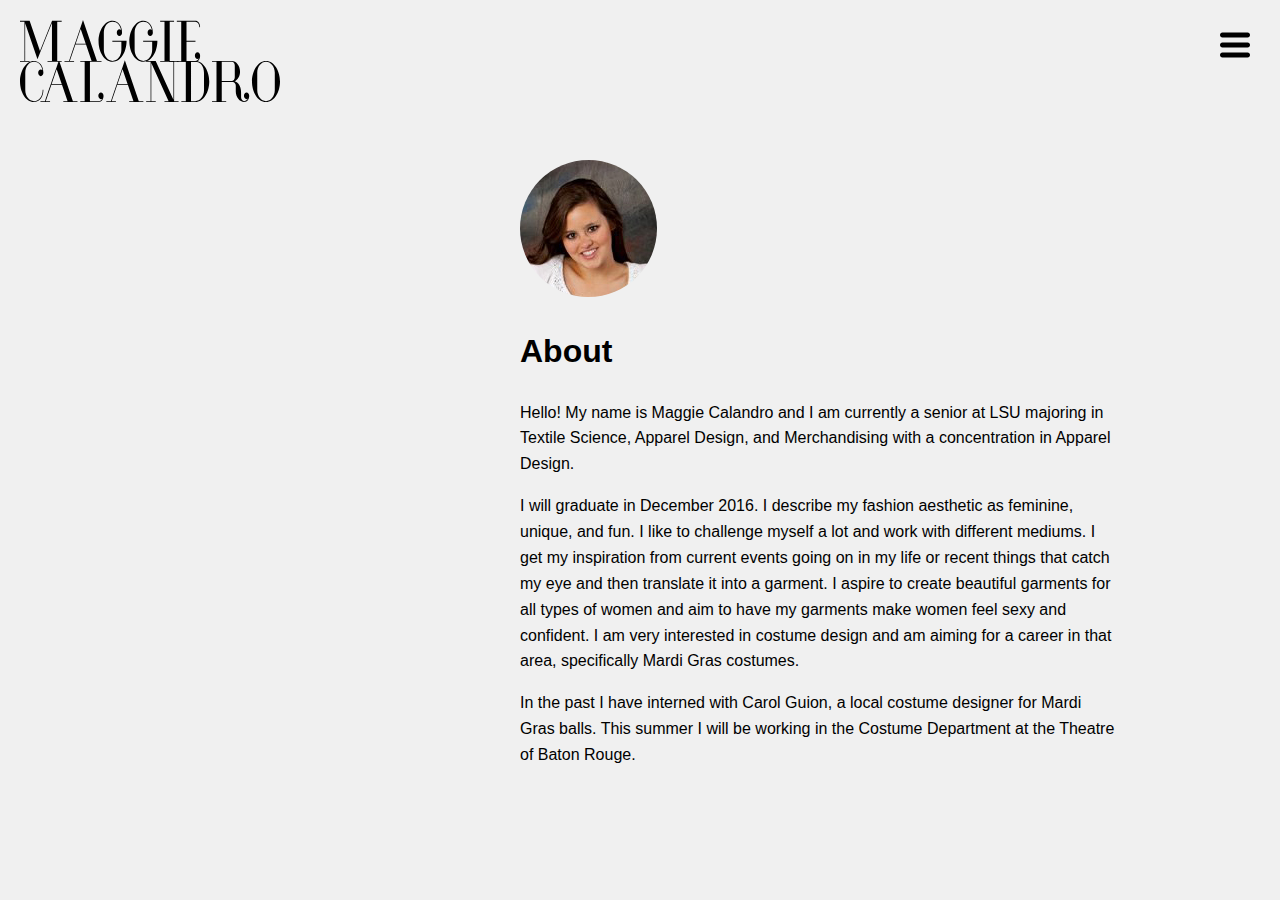
<file: about/index.html>
<!doctype html>
<html class="no-js" lang="en">
  <head>
    <meta charset="utf-8" />
    <meta http-equiv="x-ua-compatible" content="ie=edge">
    <meta name="viewport" content="width=device-width, initial-scale=1.0">
    <title>Maggie Calandro | Designer</title>
    <link rel="stylesheet" href="https://maxcdn.bootstrapcdn.com/font-awesome/4.6.1/css/font-awesome.min.css">
    <link rel="stylesheet" href="../assets/css/app.css">
  </head>
  <body>

    <div id="about">

      <div class="overlay">
        <nav class="overlay-nav">
          <ul>
            <li><a href="../about">About</a></li>
            <li><a href="../collections">Collections</a></li>
            <li><a href="../resume">Résumé</a></li>
            <li><a href="../contact">Contact</a></li>
          </ul>

        </nav>
      </div>

      <div class="page-navbar">
        <div class="logo">
          <a href="../"><img src="../assets/img/Maggie_Logo_Black.svg" /></a>
        </div>
        <button id="nav-toggle" class="nav-toggle"></button>
      </div>

      <div class="content">

        <img src="../assets/img/maggie_face.jpg" />

        <h1>About</h1>

        <p>Hello! My name is Maggie Calandro and I am currently a senior at LSU majoring in Textile Science, Apparel Design, and Merchandising with a concentration in Apparel Design.

        <p>
          I will graduate in December 2016. I describe my fashion aesthetic as feminine, unique, and fun. I like to challenge myself a lot and work with different mediums.  I get my inspiration from current events going on in my life or recent things that catch my eye and then translate it into a garment. I aspire to create beautiful garments for all types of women and aim to have my garments make women feel sexy and confident.  I am very interested in costume design and am aiming for a career in that area, specifically Mardi Gras costumes.
        </p>

        <p>In the past I have interned with Carol Guion, a local costume designer for Mardi Gras balls. This summer I will be working in the Costume Department at the Theatre of Baton Rouge.</p>

      </div>
    </div>


    <script src="../assets/js/app.js"></script>
  </body>
</html>
</file>
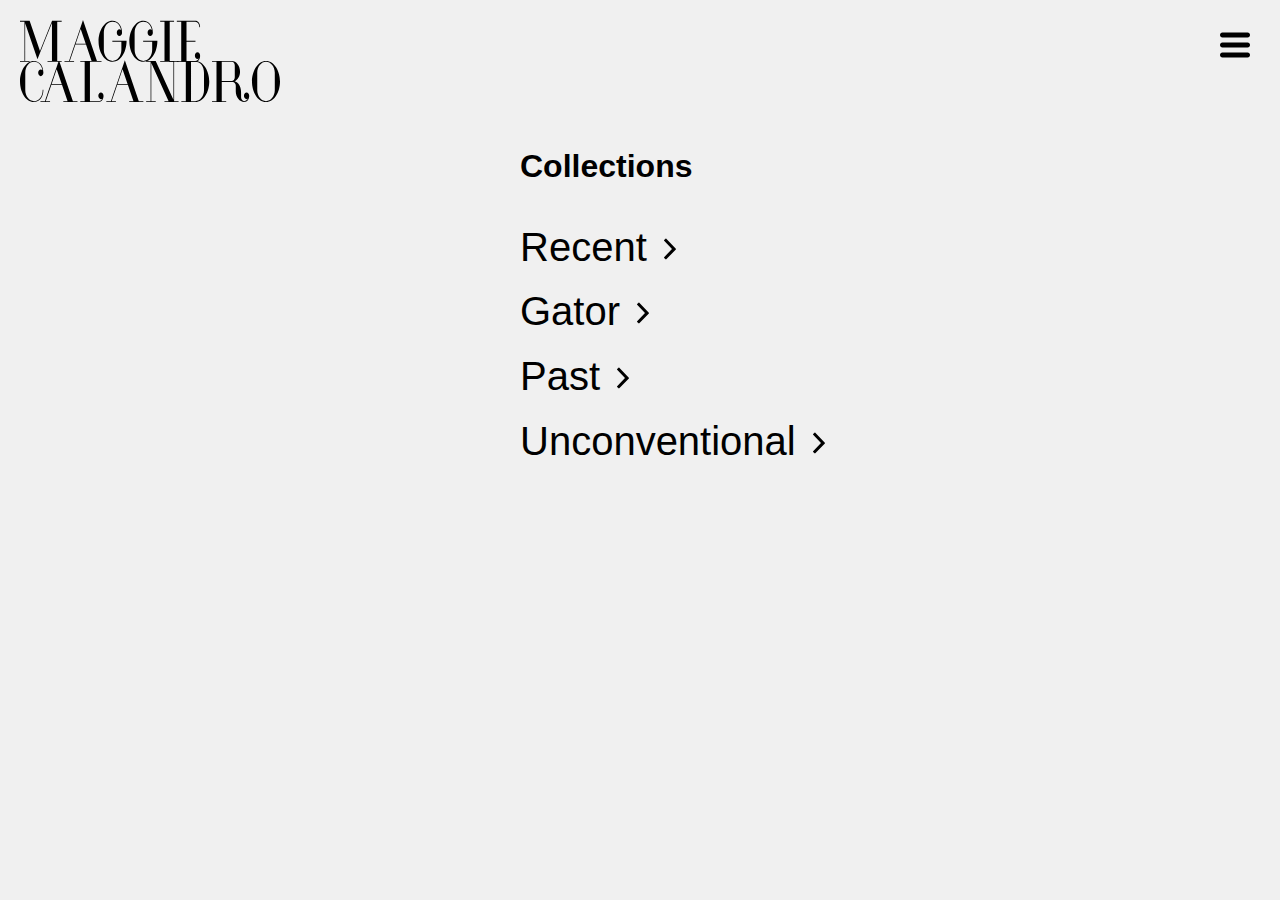
<file: collections/index.html>
<!doctype html>
<html class="no-js" lang="en">
  <head>
    <meta charset="utf-8" />
    <meta http-equiv="x-ua-compatible" content="ie=edge">
    <meta name="viewport" content="width=device-width, initial-scale=1.0">
    <title>Maggie Calandro | Designer</title>
    <link rel="stylesheet" href="https://maxcdn.bootstrapcdn.com/font-awesome/4.6.1/css/font-awesome.min.css">
    <link rel="stylesheet" href="../assets/css/app.css">
  </head>
  <body>

    <div id="collections">

      <div class="overlay">
        <nav class="overlay-nav">
          <ul>
            <li><a href="../about">About</a></li>
            <li><a href="../collections">Collections</a></li>
            <li><a href="../resume">Résumé</a></li>
            <li><a href="../contact">Contact</a></li>
          </ul>

        </nav>
      </div>

      <div class="page-navbar">
        <div class="logo">
          <a href="../"><img src="../assets/img/Maggie_Logo_Black.svg" /></a>
        </div>
        <button id="nav-toggle" class="nav-toggle"></button>
      </div>

      <div class="content">
        <h1>Collections</h1>

        <nav id="collections-nav">
          <ul>
            <li class="recent"><a href="recent">Recent <img src="../assets/img/chevron-right.svg" /></a>
            </li>

            <li><a href="gator">Gator  <img src="../assets/img/chevron-right.svg" /></a></li>
            <li><a href="past">Past  <img src="../assets/img/chevron-right.svg" /></a></li>
            <li><a href="unconventional">Unconventional  <img src="../assets/img/chevron-right.svg" /></a></li>
          </ul>
        </nav>
      </div>
    </div>


    <script src="../assets/js/app.js"></script>
  </body>
</html>
</file>
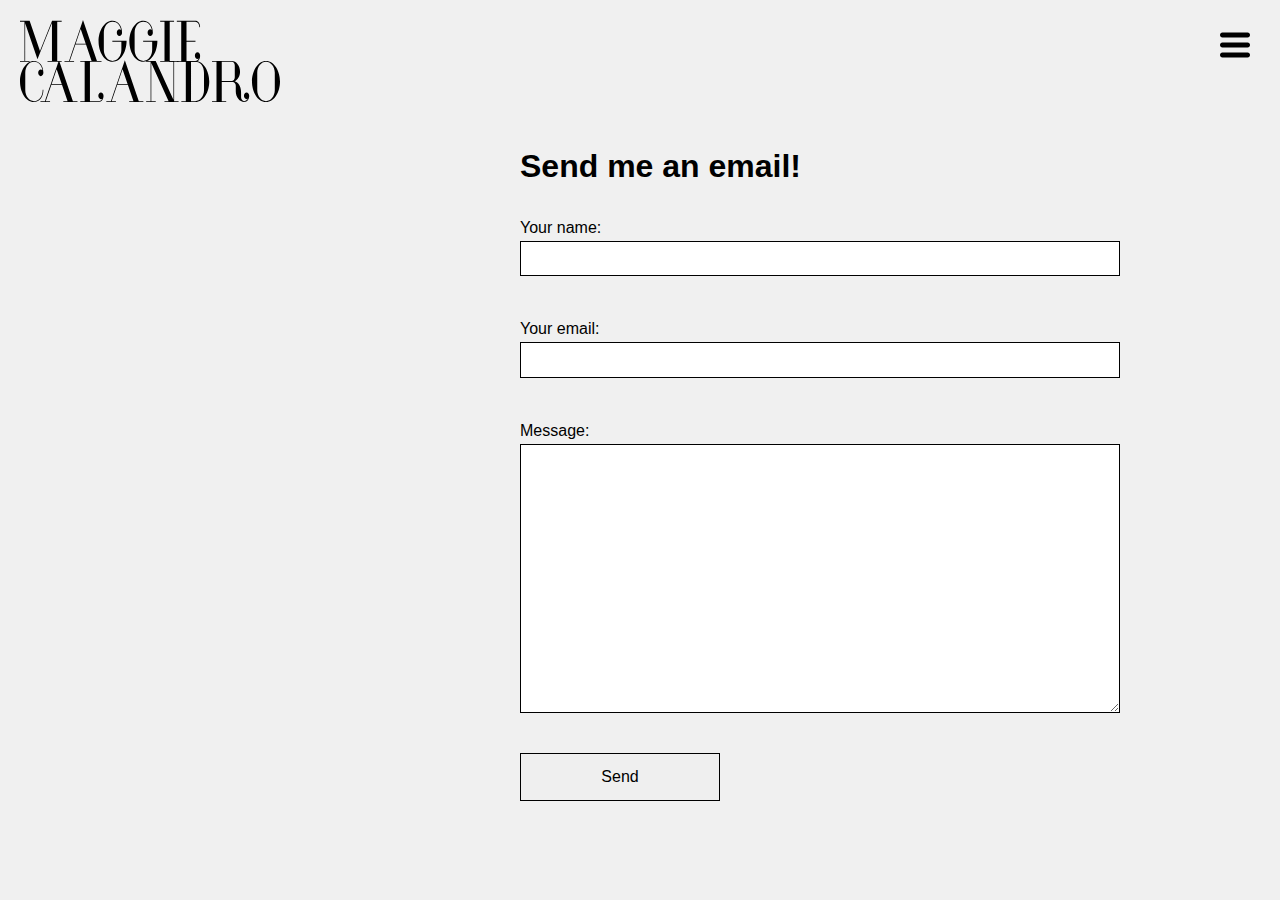
<file: contact/index.html>
<!doctype html>
<html class="no-js" lang="en">
  <head>
    <meta charset="utf-8" />
    <meta http-equiv="x-ua-compatible" content="ie=edge">
    <meta name="viewport" content="width=device-width, initial-scale=1.0">
    <title>Maggie Calandro | Designer</title>
    <link rel="stylesheet" href="https://maxcdn.bootstrapcdn.com/font-awesome/4.6.1/css/font-awesome.min.css">
    <link rel="stylesheet" href="../assets/css/app.css">
  </head>
  <body>

    <div id="about">

      <div class="overlay">
        <nav class="overlay-nav">
          <ul>
            <li><a href="../about">About</a></li>
            <li><a href="../collections">Collections</a></li>
            <li><a href="../resume">Résumé</a></li>
            <li><a href="../contact">Contact</a></li>
          </ul>

        </nav>
      </div>

      <div class="page-navbar">
        <div class="logo">
          <a href="../"><img src="../assets/img/Maggie_Logo_Black.svg" /></a>
        </div>
        <button id="nav-toggle" class="nav-toggle"></button>
      </div>

      <div class="content">
        <h1>Send me an email!</h1>

        <form action="https://formspree.io/maggiecalandro613@gmail.com"
              method="POST">
            <label for="name">Your name:</label>
            <input type="text" name="name">
            <label for="_replyto">Your email:</label>
            <input type="email" name="_replyto">
            <input type="text" name="_gotcha" style="display:none" />
            <label for="message">Message:</label>
            <textarea rows="10" name="message"></textarea>
            <input type="submit" value="Send">
        </form>

      </div>

    </div>


    <script src="../assets/js/app.js"></script>
  </body>
</html>
</file>
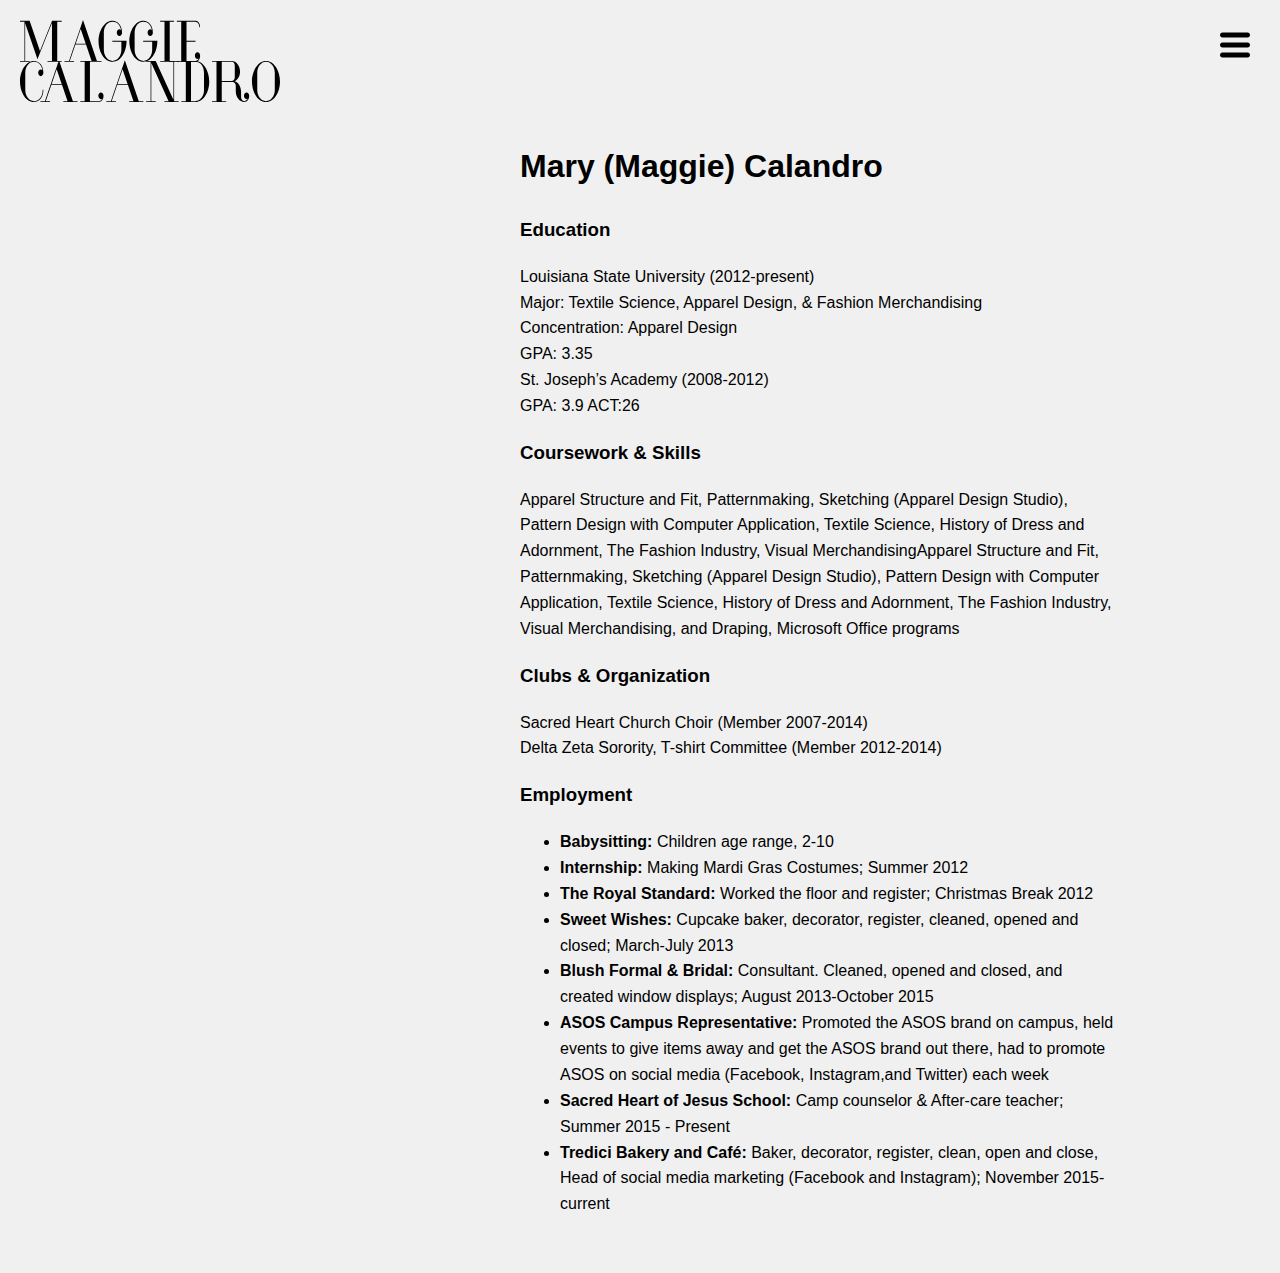
<file: resume/index.html>
<!doctype html>
<html class="no-js" lang="en">
  <head>
    <meta charset="utf-8" />
    <meta http-equiv="x-ua-compatible" content="ie=edge">
    <meta name="viewport" content="width=device-width, initial-scale=1.0">
    <title>Maggie Calandro | Designer</title>
    <link rel="stylesheet" href="https://maxcdn.bootstrapcdn.com/font-awesome/4.6.1/css/font-awesome.min.css">
    <link rel="stylesheet" href="../assets/css/app.css">
  </head>
  <body>

    <div id="about">

      <div class="overlay">
        <nav class="overlay-nav">
          <ul>
            <li><a href="../about">About</a></li>
            <li><a href="../collections">Collections</a></li>
            <li><a href="../resume">Résumé</a></li>
            <li><a href="../contact">Contact</a></li>
          </ul>

        </nav>
      </div>

      <div class="page-navbar">
        <div class="logo">
          <a href="../"><img src="../assets/img/Maggie_Logo_Black.svg" /></a>
        </div>
        <button id="nav-toggle" class="nav-toggle"></button>
      </div>

      <div class="content">

        <h1>Mary (Maggie) Calandro</h1>

        <h3>Education</h3>

        <p>

        Louisiana State University (2012-present)<br />

    Major: Textile Science, Apparel Design, &amp; Fashion Merchandising<br />

    Concentration: Apparel Design <br />

    GPA: 3.35 <br />

    St. Joseph’s Academy (2008-2012)<br />

    GPA: 3.9 ACT:26<br />
    </p>

      <h3>Coursework &amp; Skills</h3>

      <p>
        Apparel Structure and Fit, Patternmaking, Sketching (Apparel Design

    Studio), Pattern Design with Computer Application, Textile Science,

    History of Dress and Adornment, The Fashion Industry, Visual

    MerchandisingApparel Structure and Fit, Patternmaking, Sketching (Apparel Design

    Studio), Pattern Design with Computer Application, Textile Science,

    History of Dress and Adornment, The Fashion Industry, Visual

    Merchandising, and Draping, Microsoft Office programs
      </p>

      <h3>Clubs &amp; Organization</h3>

      <p>
        Sacred Heart Church Choir (Member 2007-2014)<br />

    Delta Zeta Sorority, T-shirt

    Committee (Member 2012-2014)<br />
      </p>

        <h3>Employment</h3>

        <ul>
          <li>
            <strong>Babysitting:</strong> Children age range, 2-10<br />
          </li>
          <li>
            <strong>Internship:</strong> Making Mardi Gras Costumes; Summer 2012<br />
          </li>
          <li>
            <strong>The Royal Standard:</strong> Worked the floor and register; Christmas Break 2012
          </li>
          <li>
            <strong>Sweet Wishes:</strong> Cupcake baker, decorator, register, cleaned, opened and closed; March-July 2013
          </li>
          <li>
            <strong>Blush Formal &amp; Bridal:</strong> Consultant. Cleaned, opened and closed, and created window displays; August 2013-October 2015
          </li>
          <li>
            <strong>ASOS Campus Representative: </strong>Promoted the ASOS brand on

            campus, held events to give items away and get the ASOS brand out

            there, had to promote ASOS on social media (Facebook, Instagram,and Twitter) each week

          </li>
          <li>
            <strong>Sacred Heart of Jesus School: </strong> Camp counselor &amp; After-care teacher; Summer 2015 - Present
          </li>
          <li>
            <strong>Tredici Bakery and Café: </strong>Baker, decorator, register, clean, open and

            close, Head of social media marketing (Facebook and Instagram); November

            2015-current
          </li>
        </ul>

      </div>
    </div>


    <script src="../assets/js/app.js"></script>
  </body>
</html>
</file>
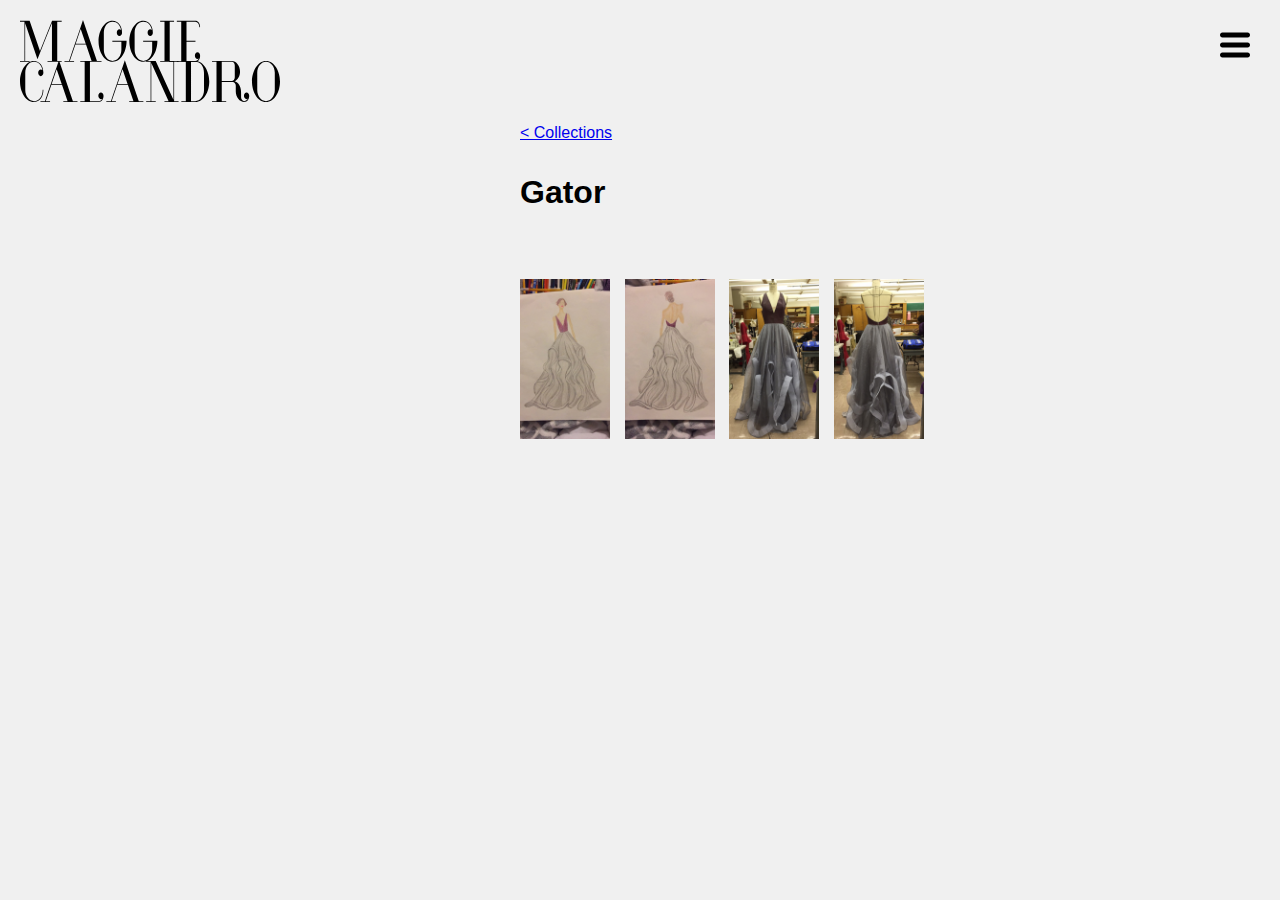
<file: collections/gator/index.html>
<!doctype html>
<html class="no-js" lang="en">
  <head>
    <meta charset="utf-8" />
    <meta http-equiv="x-ua-compatible" content="ie=edge">
    <meta name="viewport" content="width=device-width, initial-scale=1.0">
    <title>Maggie Calandro | Designer</title>
    <link rel="stylesheet" href="https://maxcdn.bootstrapcdn.com/font-awesome/4.6.1/css/font-awesome.min.css">
    <link rel="stylesheet" href="../../assets/css/app.css">
  </head>
  <body>

    <div id="collections">

      <div class="overlay">
        <nav class="overlay-nav">
          <ul>
            <li><a href="../../about">About</a></li>
            <li><a href="../../collections">Collections</a></li>
            <li><a href="../../resume">Résumé</a></li>
            <li><a href="../../contact">Contact</a></li>
          </ul>

        </nav>
      </div>

      <div class="page-navbar">
        <div class="logo">
          <a href="../../"><img src="../../assets/img/Maggie_Logo_Black.svg" /></a>
        </div>
        <button id="nav-toggle" class="nav-toggle"></button>
      </div>

      <div class="content">

        <a href="../../collections">< Collections</a>

        <h1>Gator</h1>

        <div class="thumbs">
          <a class="fancybox" rel="group" title="Painted gator bodice with an organza skirt trimmed with horsehair braid and metal details on the back" href="../../assets/img/gator_sketch1_large.jpg"><img src="../../assets/img/gator_sketch1_small.jpg" /></a>

          <a class="fancybox" rel="group" title="Painted gator bodice with an organza skirt trimmed with horsehair braid and metal details on the back" href="../../assets/img/gator_sketch2_large.jpg"><img src="../../assets/img/gator_sketch2_small.jpg" /></a>

          <a class="fancybox" rel="group" title="Painted gator bodice with an organza skirt trimmed with horsehair braid and metal details on the back" href="../../assets/img/gator_img1_large.jpg"><img src="../../assets/img/gator_img1_small.jpg" /></a>

          <a class="fancybox" rel="group" title="Painted gator bodice with an organza skirt trimmed with horsehair braid and metal details on the back" href="../../assets/img/gator_img2_large.jpg"><img src="../../assets/img/gator_img2_small.jpg" /></a>

        </div>
      </div>
    </div>

    <script>
        lightbox.option({
          'resizeDuration': 200,
          'maxHeight': 50%
        })
    </script>


    <script src="../../assets/js/app.js"></script>
  </body>
</html>
</file>
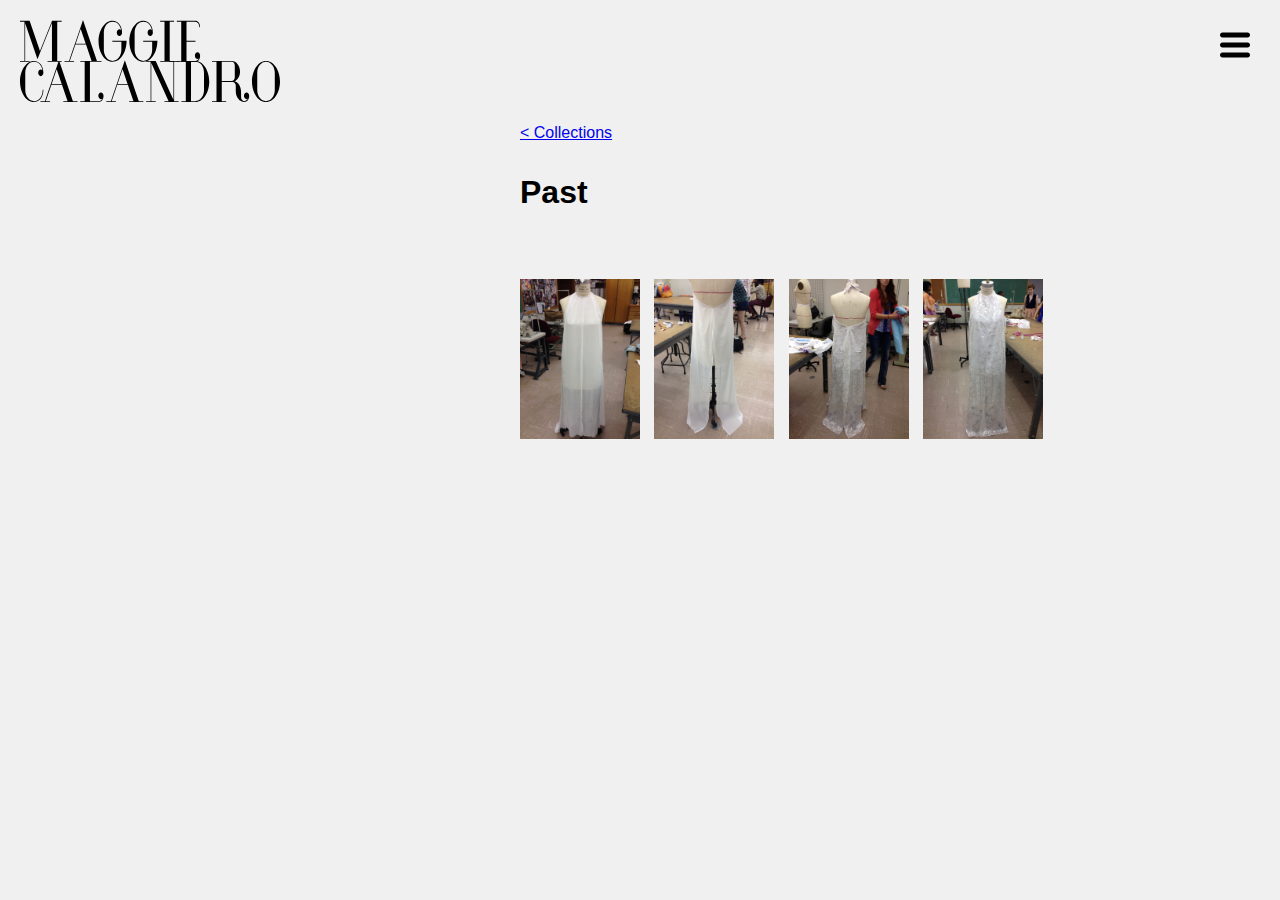
<file: collections/past/index.html>
<!doctype html>
<html class="no-js" lang="en">
  <head>
    <meta charset="utf-8" />
    <meta http-equiv="x-ua-compatible" content="ie=edge">
    <meta name="viewport" content="width=device-width, initial-scale=1.0">
    <title>Maggie Calandro | Designer</title>
    <link rel="stylesheet" href="https://maxcdn.bootstrapcdn.com/font-awesome/4.6.1/css/font-awesome.min.css">
    <link rel="stylesheet" href="../../assets/css/app.css">
  </head>
  <body>

    <div id="collections">

      <div class="overlay">
        <nav class="overlay-nav">
          <ul>
            <li><a href="../../about">About</a></li>
            <li><a href="../../collections">Collections</a></li>
            <li><a href="../../resume">Résumé</a></li>
            <li><a href="../../contact">Contact</a></li>
          </ul>

        </nav>
      </div>

      <div class="page-navbar">
        <div class="logo">
          <a href="../../"><img src="../../assets/img/Maggie_Logo_Black.svg" /></a>
        </div>
        <button id="nav-toggle" class="nav-toggle"></button>
      </div>

      <div class="content">

        <a href="../../collections">< Collections</a>

        <h1>Past</h1>

        <div class="thumbs">
          <a class="fancybox" rel="group" title="Satin mini underdress with an attached, floor-length, detailed chiffon overlay dress with a low back and ties at the neck" href="../../assets/img/past_img1_large.jpg"><img src="../../assets/img/past_img1_small.jpg" /></a>

          <a class="fancybox" rel="group" title="Satin mini underdress with an attached, floor-length, detailed chiffon overlay dress with a low back and ties at the neck" href="../../assets/img/past_img2_large.jpg"><img src="../../assets/img/past_img2_small.jpg" /></a>

          <a class="fancybox" rel="group" title="Floor-length chiffon formal dress with high neckline and low back with a taffeta detailed bow tied in the back" href="../../assets/img/past_img3_large.jpg"><img src="../../assets/img/past_img3_large.jpg" /></a>

          <a class="fancybox" rel="group" title="Floor-length chiffon formal dress with high neckline and low back with a taffeta detailed bow tied in the back" href="../../assets/img/past_img4_large.jpg"><img src="../../assets/img/past_img4_large.jpg" /></a>

        </div>
      </div>
    </div>


    <script src="../../assets/js/app.js"></script>
  </body>
</html>
</file>
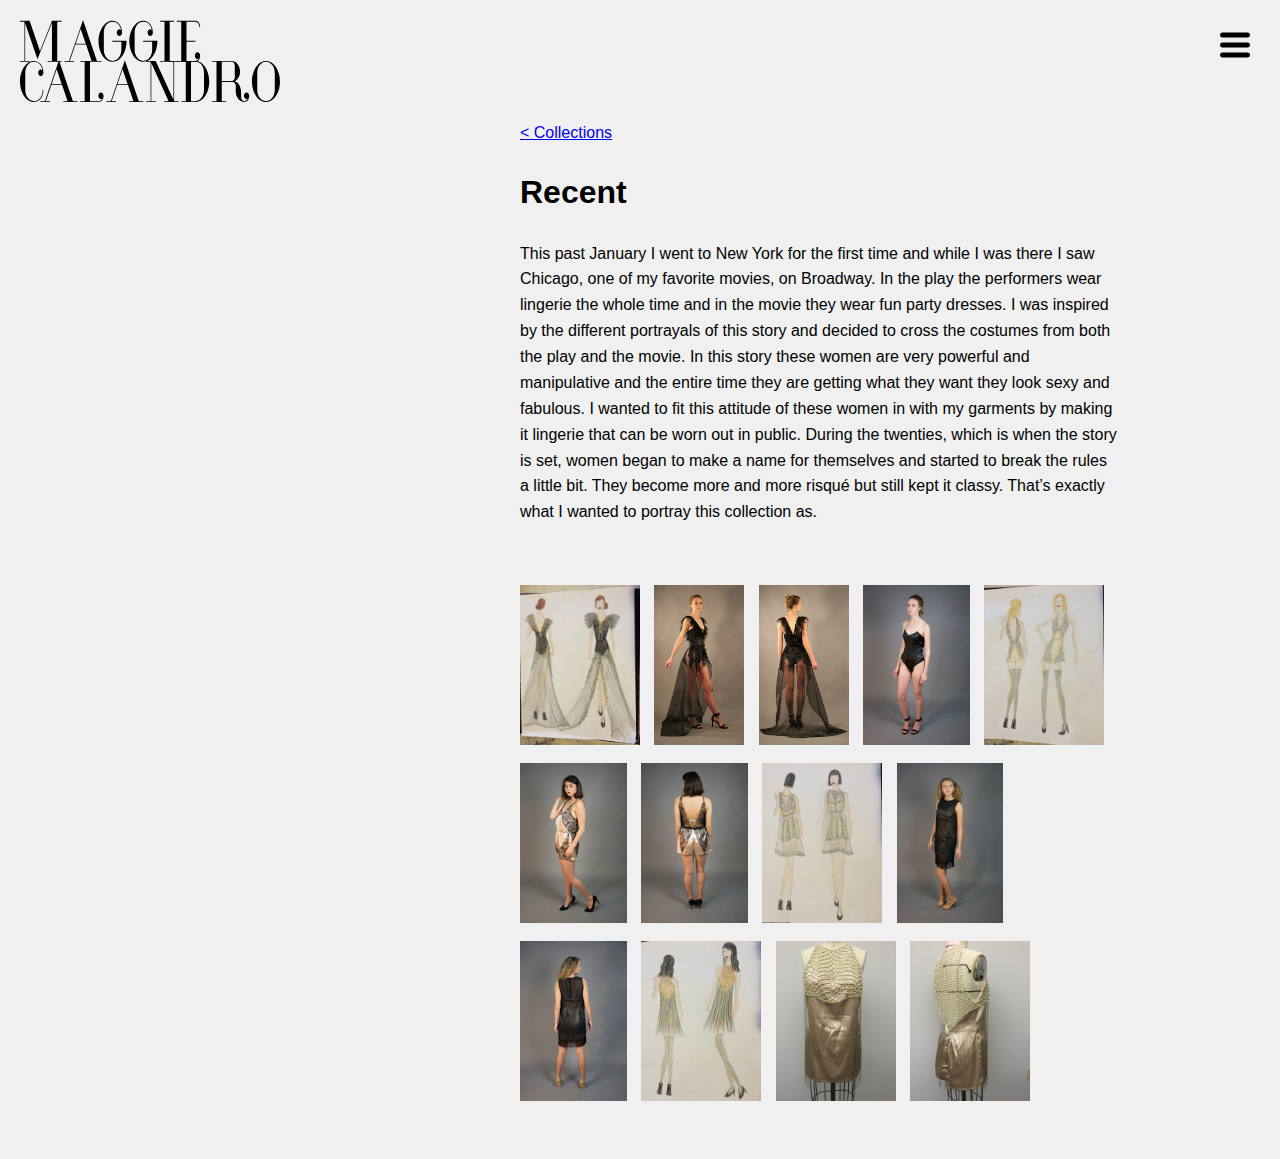
<file: collections/recent/index.html>
<!doctype html>
<html class="no-js" lang="en">
  <head>
    <meta charset="utf-8" />
    <meta http-equiv="x-ua-compatible" content="ie=edge">
    <meta name="viewport" content="width=device-width, initial-scale=1.0">
    <title>Maggie Calandro | Designer</title>
    <link rel="stylesheet" href="https://maxcdn.bootstrapcdn.com/font-awesome/4.6.1/css/font-awesome.min.css">
    <link rel="stylesheet" href="../../assets/css/app.css">
  </head>
  <body>

    <div id="collections">

      <div class="overlay">
        <nav class="overlay-nav">
          <ul>
            <li><a href="../../about">About</a></li>
            <li><a href="../../collections">Collections</a></li>
            <li><a href="../../resume">Résumé</a></li>
            <li><a href="../../contact">Contact</a></li>
          </ul>

        </nav>
      </div>

      <div class="page-navbar">
        <div class="logo">
          <a href="../../"><img src="../../assets/img/Maggie_Logo_Black.svg" /></a>
        </div>
        <button id="nav-toggle" class="nav-toggle"></button>
      </div>

      <div class="content">

        <a href="../../collections">< Collections</a>

        <h1>Recent</h1>

        <p>
          This past January I went to New York for the first time and while I was there I saw Chicago, one of my favorite movies, on Broadway. In the play the performers wear lingerie the whole time and in the movie they wear fun party dresses. I was inspired by the different portrayals of this story and decided to cross the costumes from both the play and the movie. In this story these women are very powerful and manipulative and the entire time they are getting what they want they look sexy and fabulous. I wanted to fit this attitude of these women in with my garments by making it lingerie that can be worn out in public. During the twenties, which is when the story is set, women began to make a name for themselves and started to break the rules a little bit. They become more and more risqué but still kept it classy. That’s exactly what I wanted to portray this collection as.
        </p>

        <div class="thumbs">
          <a class="fancybox" rel="group" title="Nowadays" href="../../assets/img/sketch3_large.jpg"><img src="../../assets/img/sketch3_small.jpg" /></a>
                <a class="fancybox" rel="group" title="Nowadays" href="../../assets/img/img7_large.jpg"><img src="../../assets/img/img7_small.jpg" /></a>
                <a class="fancybox" rel="group" title="Nowadays" href="../../assets/img/img8_large.jpg"><img src="../../assets/img/img8_small.jpg" /></a>
          <a class="fancybox" rel="group" title="Nowadays" href="../../assets/img/img1_large.jpg"><img src="../../assets/img/img1_small.jpg" /></a>

          <a class="fancybox" rel="group" title="&ldquo;Funny Honey&rdquo;<br />
          Satin romper with lace detail and deep V open back" href="../../assets/img/sketch2_large.jpg"><img src="../../assets/img/sketch2_small.jpg" /></a>

          <a class="fancybox" rel="group" title="&ldquo;Funny Honey&rdquo;<br />
    Satin romper with lace detail and deep V open back" href="../../assets/img/img2_large.jpg"><img src="../../assets/img/img2_small.jpg" /></a>
          <a class="fancybox" rel="group" title="&ldquo;Funny Honey&rdquo;<br />
    Satin romper with lace detail and deep V open back" href="../../assets/img/img3_large.jpg"><img src="../../assets/img/img3_small.jpg" /></a>

    <a class="fancybox" rel="group" title="&ldquo;Cellblock Tango&rdquo;<br />
    Satin bralette and skirt with lace detail. Overlaying it is a chiffon shift dress with pearl detail at the neckline and fringe trim." href="../../assets/img/sketch1_large.jpg"><img src="../../assets/img/sketch1_small.jpg" /></a>

          <a class="fancybox" rel="group" title="&ldquo;Cellblock Tango&rdquo;<br />
    Satin bralette and skirt with lace detail. Overlaying it is a chiffon shift dress with pearl detail at the neckline and fringe trim." href="../../assets/img/img4_large.jpg"><img src="../../assets/img/img4_small.jpg" /></a>
          <a class="fancybox" rel="group" title="&ldquo;Cellblock Tango&rdquo;<br />
    Satin bralette and skirt with lace detail. Overlaying it is a chiffon shift dress with pearl detail at the neckline and fringe trim." href="../../assets/img/img5_large.jpg"><img src="../../assets/img/img5_small.jpg" /></a>


    <a class="fancybox" rel="group" title="&ldquo;Razzle Dazzle&rdquo;<br />
    " href="../../../../assets/img/sketch4_large.jpg"><img src="../../assets/img/sketch4_small.jpg" /></a>
    <a class="fancybox" rel="group" title="&ldquo;Razzle Dazzle&rdquo;<br />
    " href="../../assets/img/img9_large.jpg"><img src="../../assets/img/img9_small.jpg" /></a>
    <a class="fancybox" rel="group" title="&ldquo;Razzle Dazzle&rdquo;<br />
    " href="../../assets/img/img10_large.jpg"><img src="../../assets/img/img10_small.jpg" /></a>

        </div>
      </div>
    </div>


    <script src="../../assets/js/app.js"></script>
  </body>
</html>
</file>
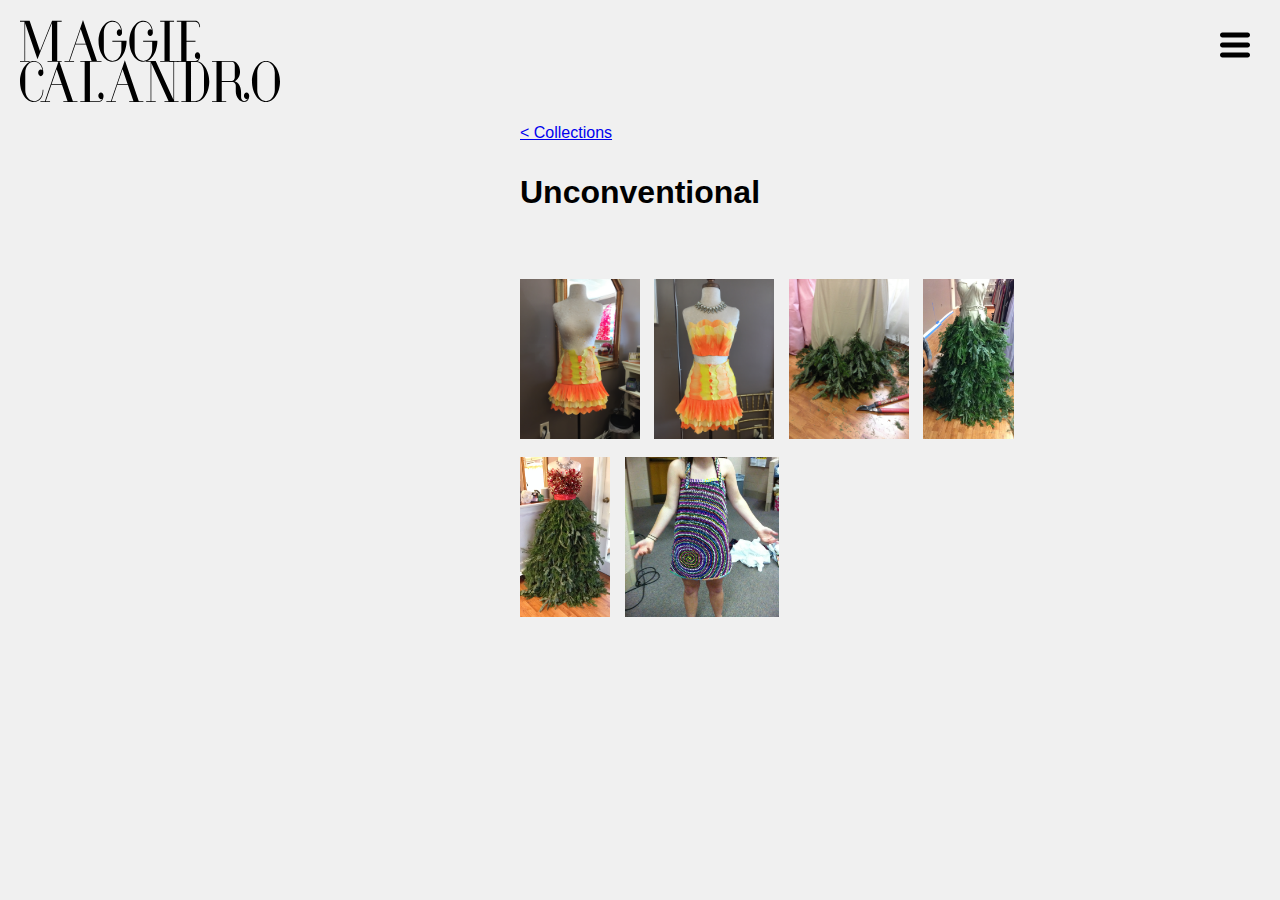
<file: collections/unconventional/index.html>
<!doctype html>
<html class="no-js" lang="en">
  <head>
    <meta charset="utf-8" />
    <meta http-equiv="x-ua-compatible" content="ie=edge">
    <meta name="viewport" content="width=device-width, initial-scale=1.0">
    <title>Maggie Calandro | Designer</title>
    <link rel="stylesheet" href="https://maxcdn.bootstrapcdn.com/font-awesome/4.6.1/css/font-awesome.min.css">
    <link rel="stylesheet" href="../../assets/css/app.css">
  </head>
  <body>

    <div id="collections">

      <div class="overlay">
        <nav class="overlay-nav">
          <ul>
            <li><a href="../../about">About</a></li>
            <li><a href="../../collections">Collections</a></li>
            <li><a href="../../resume">Résumé</a></li>
            <li><a href="../../contact">Contact</a></li>
          </ul>

        </nav>
      </div>

      <div class="page-navbar">
        <div class="logo">
          <a href="../../"><img src="../../assets/img/Maggie_Logo_Black.svg" /></a>
        </div>
        <button id="nav-toggle" class="nav-toggle"></button>
      </div>

      <div class="content">

        <a href="../../collections">< Collections</a>

        <h1>Unconventional</h1>

        <div class="thumbs">

          <a class="fancybox" rel="group" title="Cropped bodice and mini skirt with a flounce made out of crepe paper that was a former window display" href="../../assets/img/uncon_img4.jpg"><img src="../../assets/img/uncon_img4.jpg" /></a>
          <a class="fancybox" rel="group" title="Cropped bodice and mini skirt with a flounce made out of crepe paper that was a former window display" href="../../assets/img/uncon_img1.jpg"><img src="../../assets/img/uncon_img1.jpg" /></a>

          <a class="fancybox" rel="group" title="Full skirt made out of real Christmas tree branches with a bodice of tinsel and a satin ribbon belt" href="../../assets/img/uncon_img3.jpg"><img src="../../assets/img/uncon_img3.jpg" /></a>

          <a class="fancybox" rel="group" title="Full skirt made out of real Christmas tree branches with a bodice of tinsel and a satin ribbon belt" href="../../assets/img/uncon_img5.jpg"><img src="../../assets/img/uncon_img5.jpg" /></a>



          <a class="fancybox" rel="group" title="Full skirt made out of real Christmas tree branches with a bodice of tinsel and a satin ribbon belt" href="../../assets/img/uncon_img2.jpg"><img src="../../assets/img/uncon_img2.jpg" /></a>
          <a class="fancybox" rel="group" title="Mini dress made entirely out of Mardi Gras beads" href="../../assets/img/uncon_img6.jpg"><img src="../../assets/img/uncon_img6.jpg" /></a>


        </div>
      </div>
    </div>


    <script src="../../assets/js/app.js"></script>
  </body>
</html>
</file>
